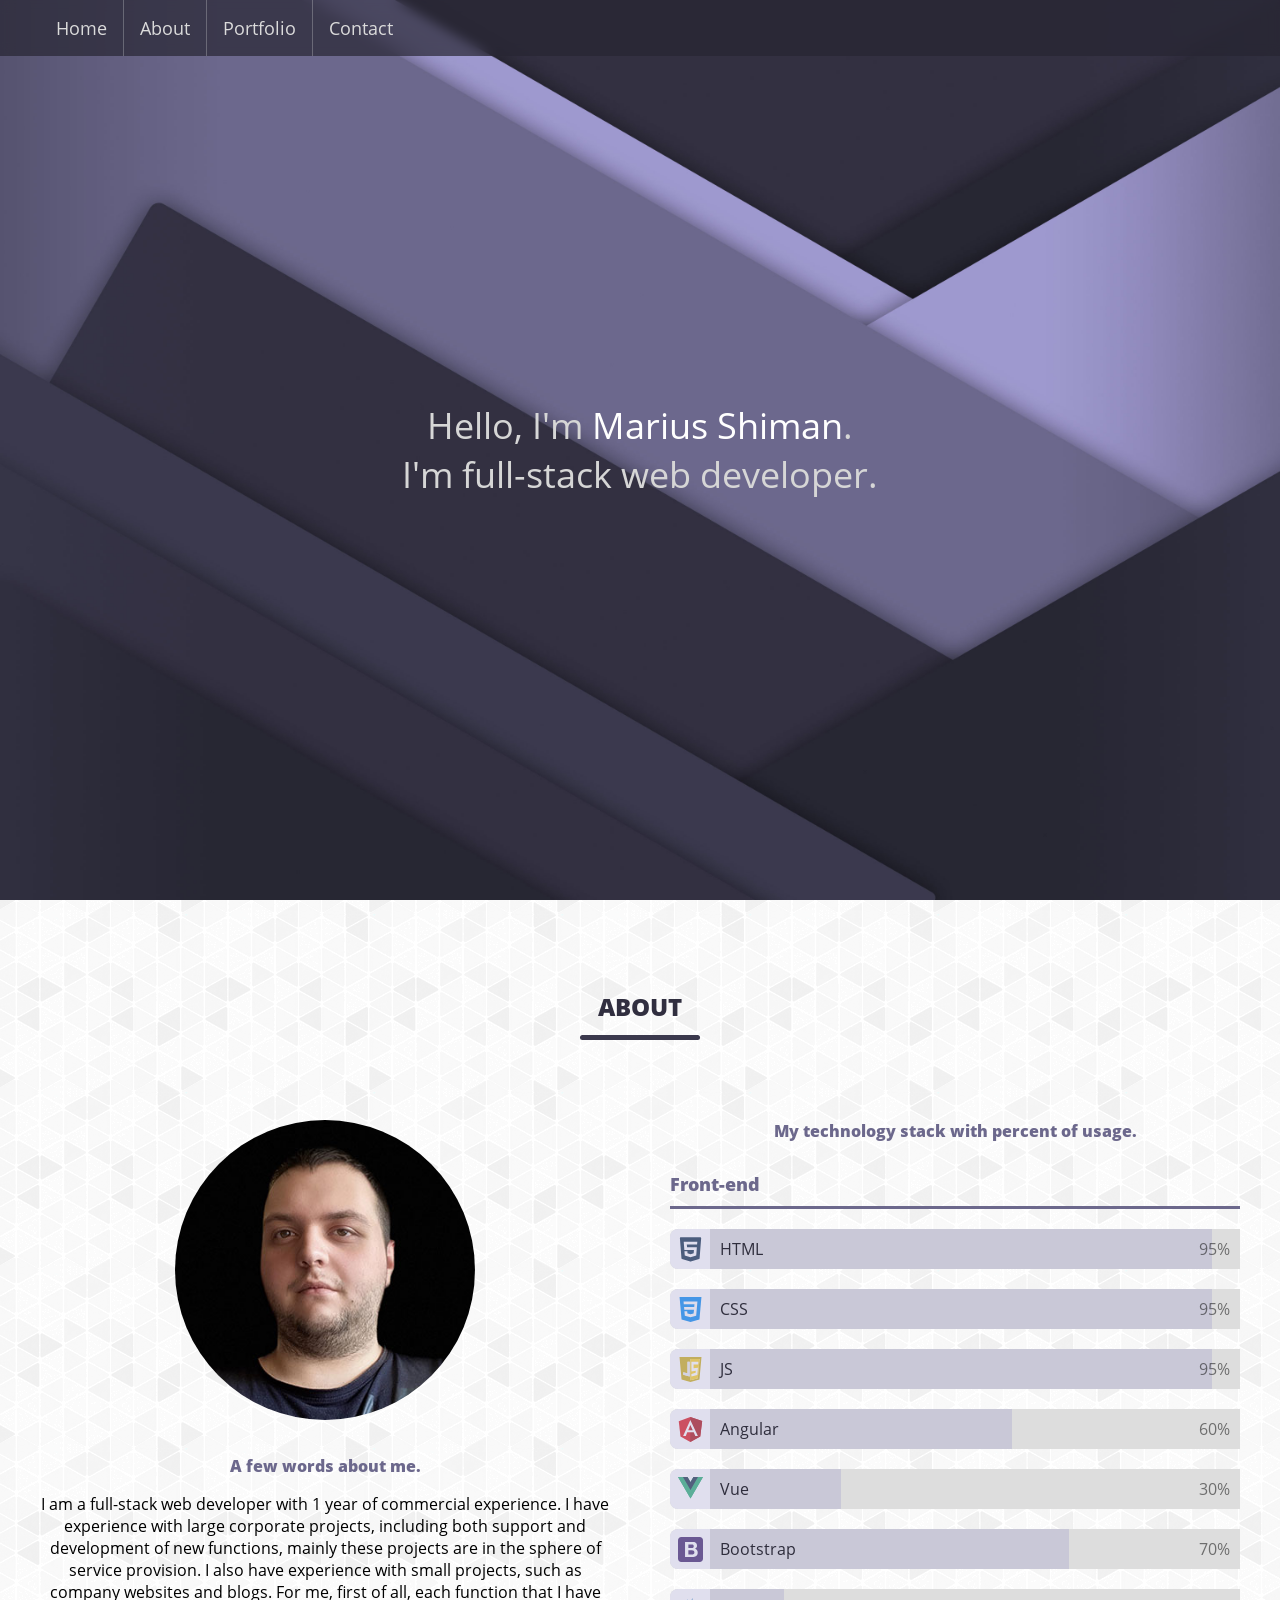
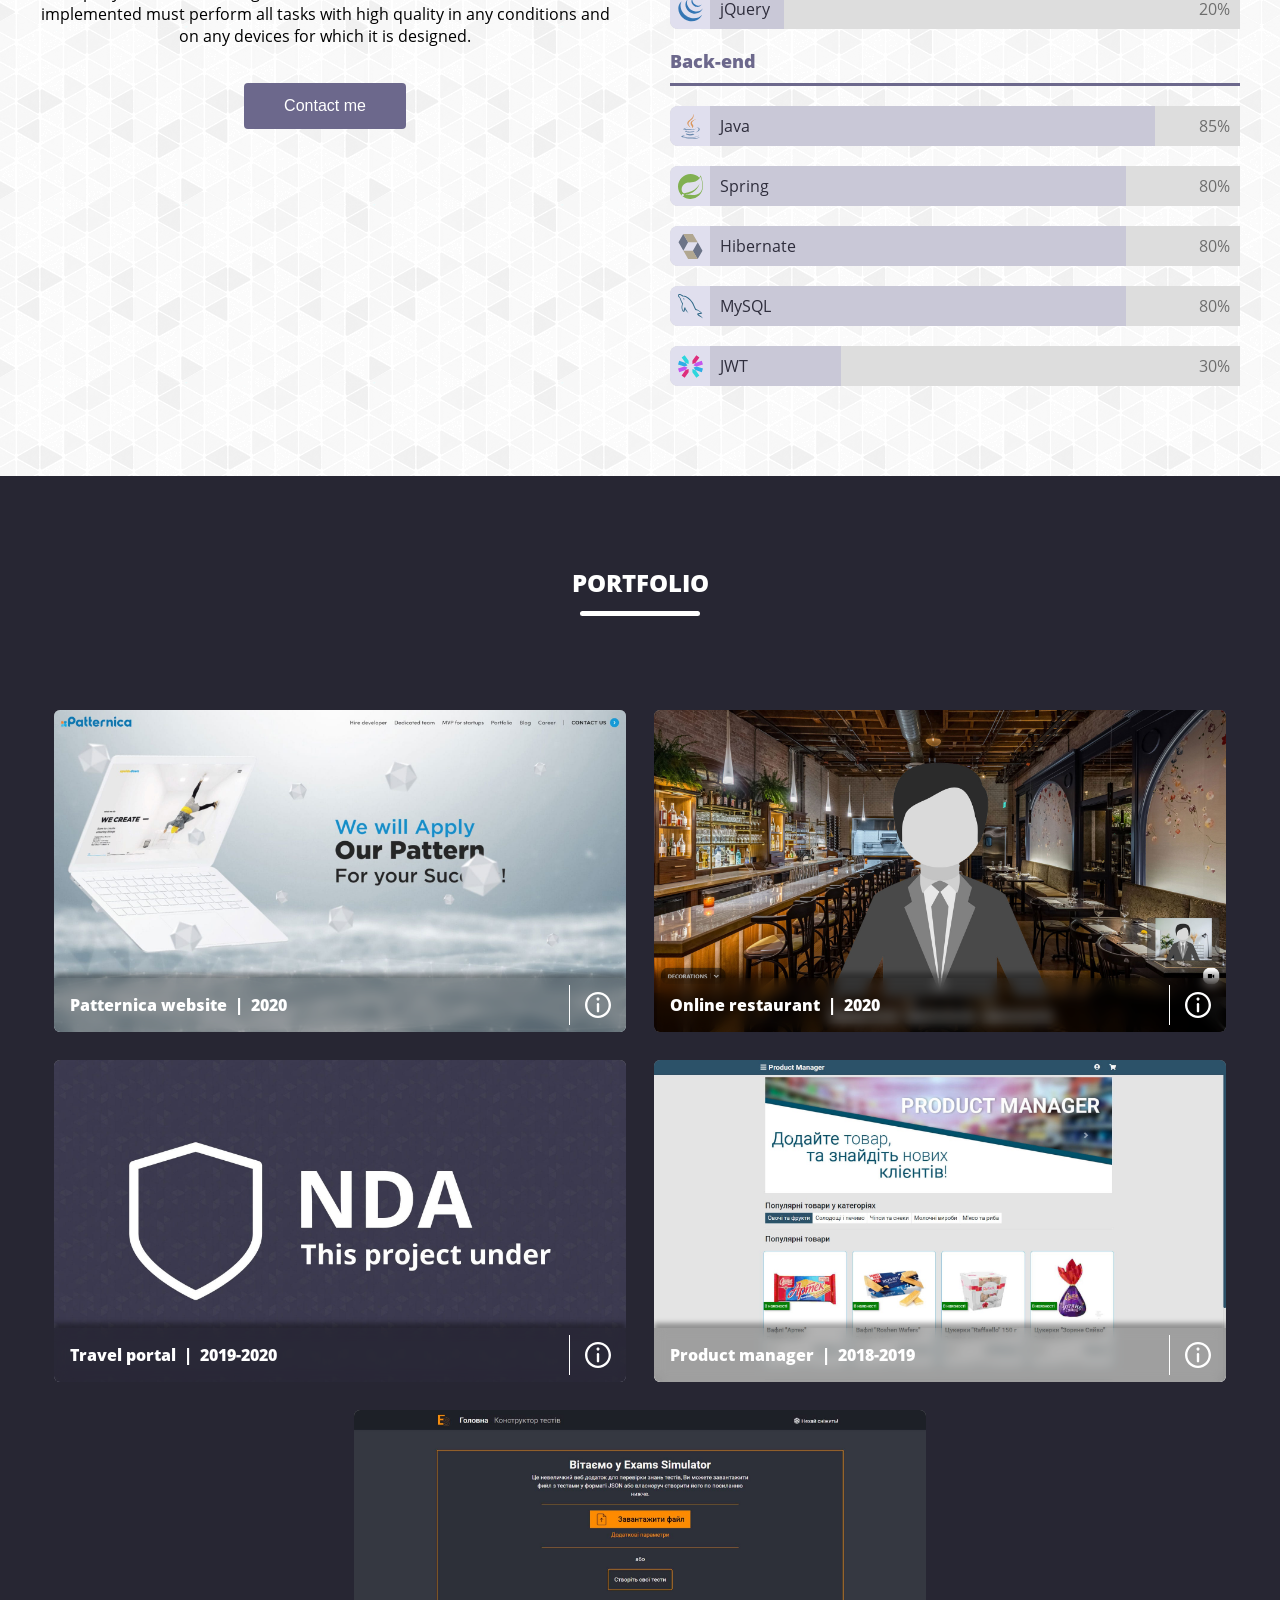
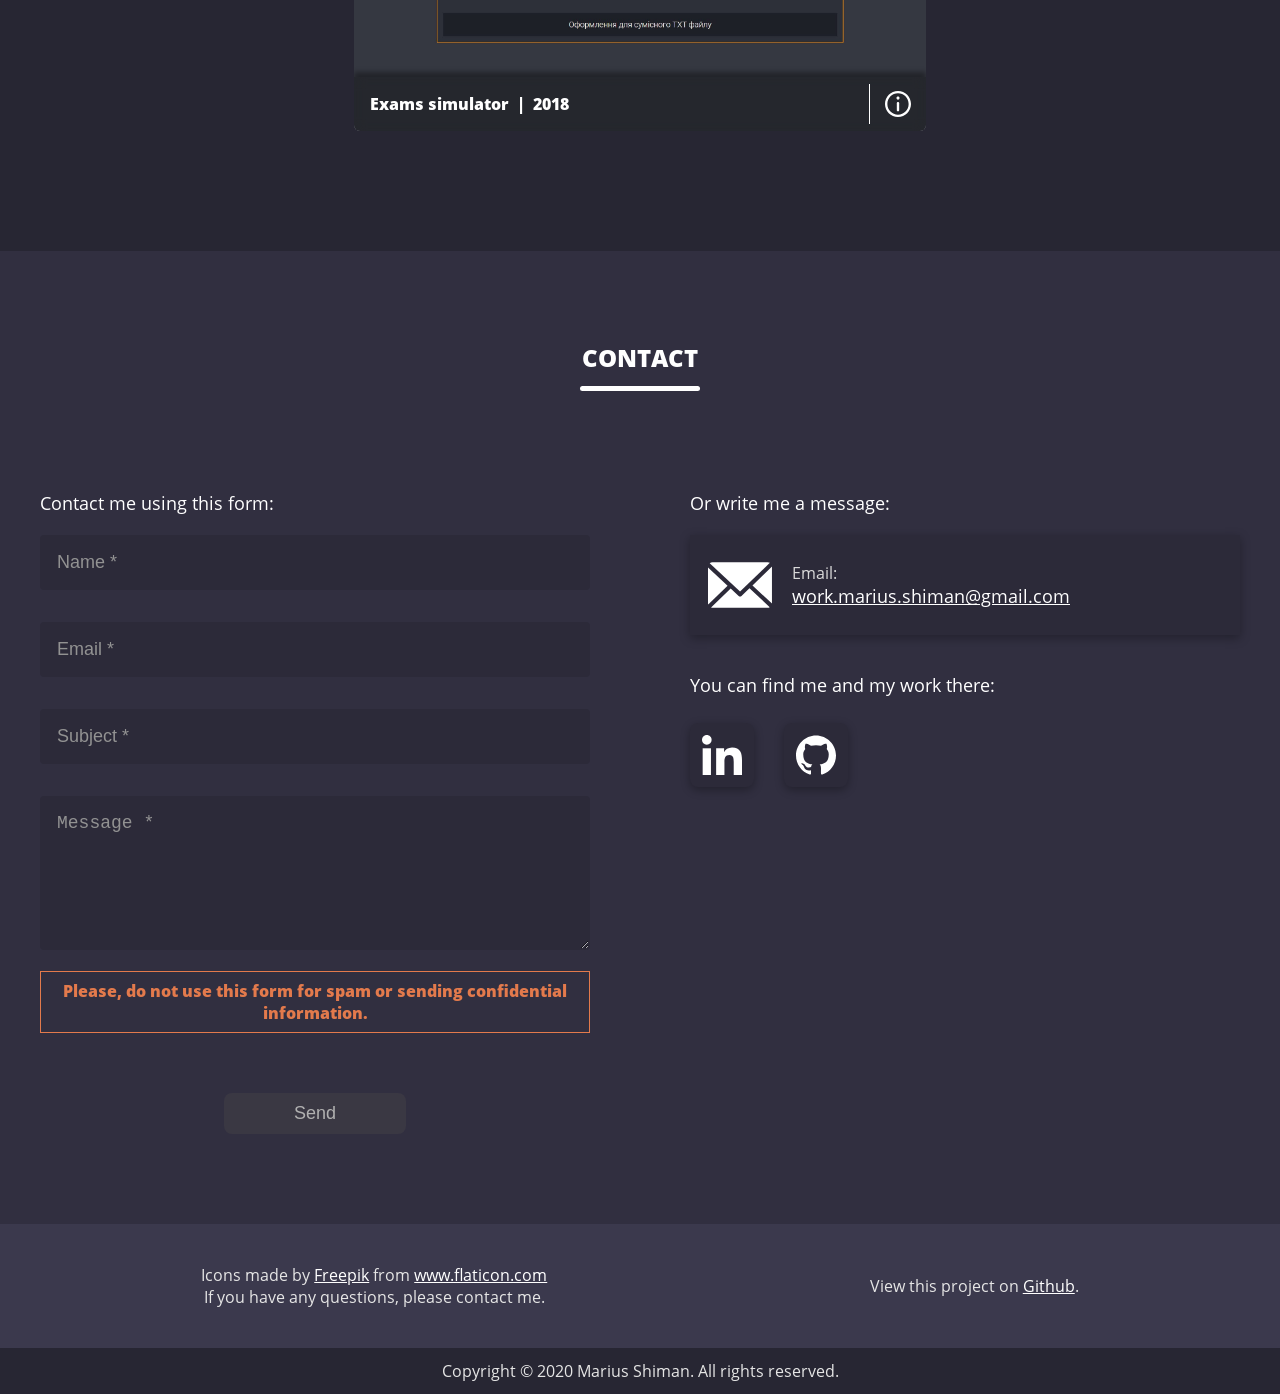
<file: index.html>
<!doctype html>
<html lang="en">
<head>
  <base href="/">
  <meta charset="utf-8">
  <meta name="viewport" content="width=device-width, initial-scale=1">

  <title>Marius Shiman</title>
  <meta name="title" content="Marius Shiman">
  <meta name="description" content="Web developer portfolio.">

  <meta property="og:title" content="Home">
  <meta property="og:site_name" content="Marius Shiman">
  <meta property="og:type" content="website">
  <meta property="og:url" content="https://marius961.github.io/">

  <link rel="icon" sizes="16x16" type="image/png" href="/assets/img/favicons/favicon-16x16.png">
  <link rel="icon" sizes="32x32" type="image/png" href="/assets/img/favicons/favicon-32x32.png">
  <link rel="icon" sizes="96x96" type="image/png" href="/assets/img/favicons/favicon-96x96.png">

  <link rel="apple-touch-icon" sizes="57x57" href="/assets/img/favicons/apple-touch-icon-57x57.png">
  <link rel="apple-touch-icon" sizes="60x60" href="/assets/img/favicons/apple-touch-icon-60x60.png">
  <link rel="apple-touch-icon" sizes="72x72" href="/assets/img/favicons/apple-touch-icon-72x72.png">
  <link rel="apple-touch-icon" sizes="76x76" href="/assets/img/favicons/apple-touch-icon-76x76.png">
  <link rel="apple-touch-icon" sizes="114x114" href="/assets/img/favicons/apple-touch-icon-114x114.png">
  <link rel="apple-touch-icon" sizes="120x120" href="/assets/img/favicons/apple-touch-icon-120x120.png">
  <link rel="apple-touch-icon" sizes="144x144" href="/assets/img/favicons/apple-touch-icon-144x144.png">
  <link rel="apple-touch-icon" sizes="152x152" href="/assets/img/favicons/apple-touch-icon-152x152.png">
  <link rel="apple-touch-icon" sizes="180x180" href="/assets/img/favicons/apple-touch-icon-180x180.png">

  <link rel="preload" href="assets/img/bg_main.jpg" as="image" />
<link rel="stylesheet" href="styles.92b0520910d05b690409.css"></head>
<body>
  <pw-root>
    <style>
      body {
        background: #1F1F29;
      }
      svg {
        position: fixed;
        top: 50%;
        left: 50%;
        -webkit-transform: translate(-50%, -50%) rotate(45deg) scale(1);
        transform: translate(-50%, -50%) rotate(45deg) scale(1);
        box-shadow: 0 0 33px -11px rgba(0,0,0,0.75);
      }

      .stroke-still {
        stroke: #272633;
      }

      .stroke-animation {
        -webkit-animation: stroke-spacing 1.2s ease-in, stroke-color 4.8s linear;
        animation: stroke-spacing 1.2s ease-in, stroke-color 4.8s linear;
        -webkit-animation-iteration-count: infinite;
        animation-iteration-count: infinite;
        -webkit-animation-delay: 0ms;
        animation-delay: 0ms;
        -webkit-animation-direction: normal;
        animation-direction: normal;
        -webkit-animation-fill-mode: forwards;
        animation-fill-mode: forwards;
        -webkit-animation-play-state: running;
        animation-play-state: running;
        -webkit-transform-origin: center center;
        transform-origin: center center;
      }

      @-webkit-keyframes stroke-spacing {
        0% {
          stroke-dasharray: 0 200;
        }
        45% {
          stroke-dashoffset: 0;
          stroke-dasharray: 200 200;
        }
        90% {
          stroke-dashoffset: -200;
          stroke-dasharray: 200 200;
        }
        100% {
          stroke-dashoffset: -200;
          stroke-dasharray: 200 200;
        }
      }

      @keyframes stroke-spacing {
        0% {
          stroke-dasharray: 0 200;
        }
        45% {
          stroke-dashoffset: 0;
          stroke-dasharray: 200 200;
        }
        90% {
          stroke-dashoffset: -200;
          stroke-dasharray: 200 200;
        }
        100% {
          stroke-dashoffset: -200;
          stroke-dasharray: 200 200;
        }
      }

      @-webkit-keyframes stroke-color {
        0%  { stroke: #6C688C; }
        24% { stroke: #716e94; }
        25% { stroke: #3B394D; }
        49% { stroke: #9a96c8; }
        50% { stroke: #4c3fb8; }
        74% { stroke: #5f5f5f; }
        75% { stroke: #3a3269; }
        99% { stroke: #716e94; }
      }

      @keyframes stroke-color {
        0%  { stroke: #6C688C; }
        24% { stroke: #716e94; }
        25% { stroke: #3B394D; }
        49% { stroke: #9a96c8; }
        50% { stroke: #4c3fb8; }
        74% { stroke: #5f5f5f; }
        75% { stroke: #3a3269; }
        99% { stroke: #716e94; }
      }

    </style>

    <svg width="200" height="200" viewBox="0 0 100 100">
      <polyline class="line-cornered stroke-still" points="0,0 100,0 100,100" stroke-width="10" fill="none"></polyline>
      <polyline class="line-cornered stroke-still" points="0,0 0,100 100,100" stroke-width="10" fill="none"></polyline>
      <polyline class="line-cornered stroke-animation" points="0,0 100,0 100,100" stroke-width="10" fill="none"></polyline>
      <polyline class="line-cornered stroke-animation" points="0,0 0,100 100,100" stroke-width="10" fill="none"></polyline>
    </svg>
  </pw-root>
<script src="runtime.acf0dec4155e77772545.js" defer></script><script src="polyfills.35a5ca1855eb057f016a.js" defer></script><script src="main.7464ed6fd1d81a8ecb18.js" defer></script></body>
</html>
</file>
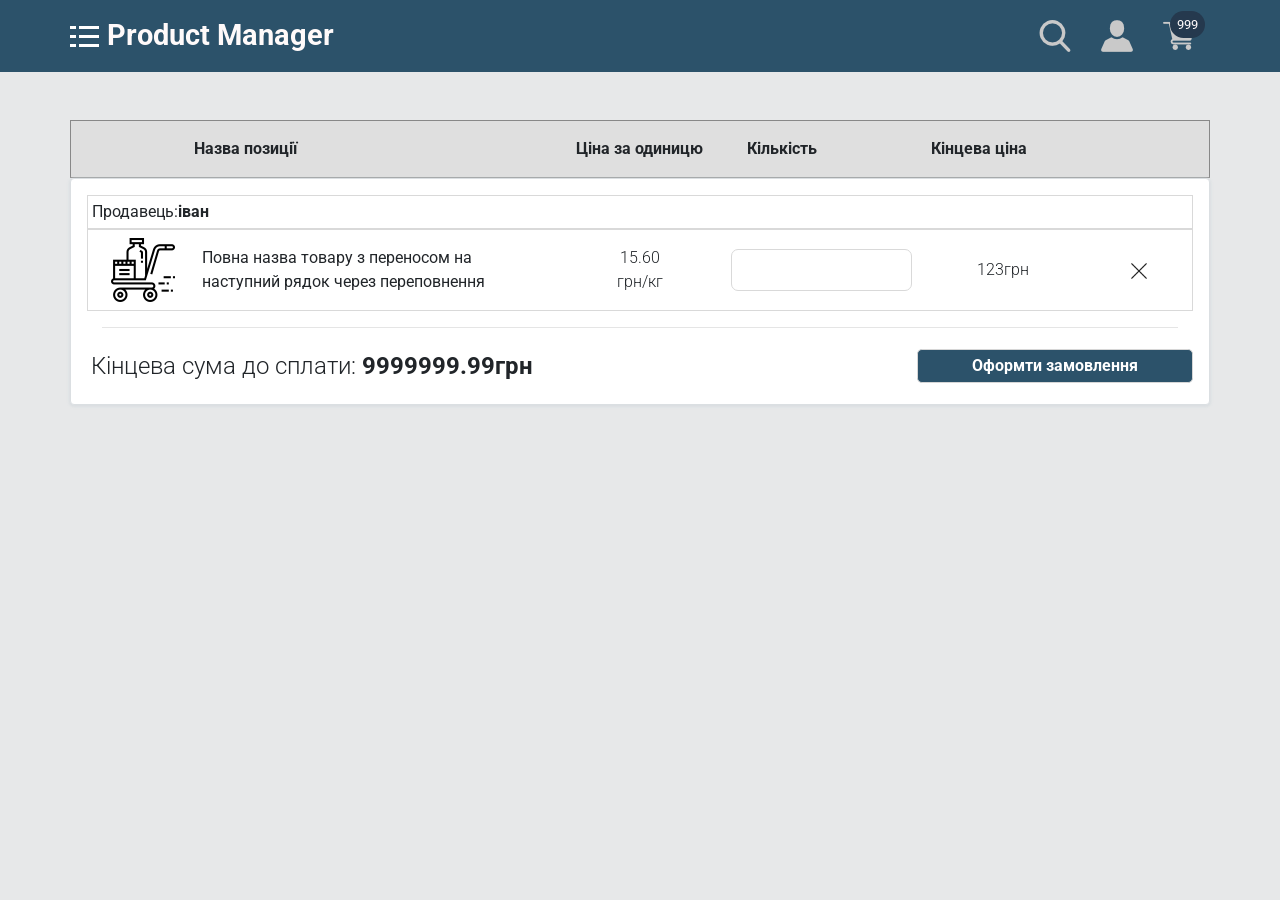
<file: cart.html>
<!DOCTYPE html>
<html lang="en">
<head>
    <meta charset="UTF-8">
    <title>Кошик</title>
    <meta name="theme-color" content="#2c526a">
    <meta name="viewport" content="width=device-width, initial-scale=1, shrink-to-fit=no">
    <link rel="stylesheet" href="css/main.css">
    <link rel="stylesheet" href="https://stackpath.bootstrapcdn.com/bootstrap/4.2.1/css/bootstrap.min.css" integrity="sha384-GJzZqFGwb1QTTN6wy59ffF1BuGJpLSa9DkKMp0DgiMDm4iYMj70gZWKYbI706tWS" crossorigin="anonymous">
    <script src="https://cdnjs.cloudflare.com/ajax/libs/jquery/3.3.1/jquery.js"></script>
    <link href="https://fonts.googleapis.com/css?family=Roboto:300,400,500,700,900&amp;subset=cyrillic,cyrillic-ext,latin-ext" rel="stylesheet">
</head>
<body>
<header >
    <div class="container-fluid nav-container-bg">
        <nav class="container p-0" id="navPanel">
            <div class="row align-items-center ">
                <div class="col-auto">
                    <div class="row">
                        <div class="col-auto nav-menu-btn pt-1 pb-1" id="menuBtn">
                            <div class="row align-items-center no-gutters">
                                <div class="col-auto">
                                    <div class="menu-dot"></div>
                                    <div class="menu-dot"></div>
                                    <div class="menu-dot"></div>
                                </div>
                                <div class="col-auto mr-2">
                                    <div class="menu-line"></div>
                                    <div class="menu-line"></div>
                                    <div class="menu-line"></div>
                                </div>
                                <div class="col brand-name d-none d-sm-block">Product Manager</div>
                                <div class="col brand-name d-sm-none">PM</div>
                            </div>
                        </div>
                    </div>
                </div>
                <div class="col">
                    <div class="row justify-content-end m-0"  style="flex-wrap: nowrap">
                        <div class="col-auto nav-dropdown">
                            <div class="row nav-dropdown-btn align-items-center">
                                <div class="col-auto">
                                    <img src="img/search.png" alt="">
                                </div>
                            </div>
                        </div>
                        <div class="col-auto nav-dropdown">
                            <div class="row nav-dropdown-btn align-items-center">
                                <div class="col-2">
                                    <img src="img/user_icon_grey.png" alt="">
                                </div>
                            </div>
                            <div class="nav-dropdown-menu user-actions-dropdown mt-2">
                                <div class="row no-gutters">
                                    <a class="col-12 p-2 pl-2" href="menu.html">Моє меню</a>
                                    <hr class="w-100 m-1">
                                    <a class="col-12 p-2 pl-2" href="#">Вийти</a>
                                </div>
                            </div>
                        </div>
                        <div class="col-auto nav-dropdown">
                            <div class="row nav-dropdown-btn align-items-center">
                                <div class="col-2" style="position: absolute; z-index: 1; top: 11px; right: 25px">
                                    <div class="row align-items-center">
                                        <div class="col">
                                            <div class="nav-notifications-count-icon p-1">999</div>
                                        </div>
                                    </div>
                                </div>
                                <div class="col-2">
                                    <img src="img/cart_grey.png" alt="">
                                </div>
                            </div>
                            <div class="nav-dropdown-menu cart-dropdown-menu mt-2">
                                <div class="row m-0">
                                    <div class="col-12">
                                        <div class="row nav-cart-box p-1">
                                            <div class="col">
                                                <div class="row nav-cart-item align-items-center p-3 mt-1 mb-1">
                                                    <div class="col-4 col-sm-2 text-center">
                                                        <img src="img/product-photo.png" alt="">
                                                    </div>
                                                    <div class="col-8 col-sm-10 align-self-center text-center nav-cart-item-text">Апельсин</div>
                                                    <hr class="w-100">
                                                    <div class="col">
                                                        <div class="row cart-item-info">
                                                            <div class="col-6 text-center">32кг</div>
                                                            <div class="col-6 text-center">19548 грн</div>
                                                        </div>
                                                    </div>
                                                </div>
                                            </div>
                                        </div>
                                    </div>
                                    <hr>
                                    <div class="col-12 nav-cart-total-price p-2 mt-2 text-center">Сума: 99999грн</div>
                                    <button class="col-12 nav-go-to-cart-btn p-2 mt-2 text-center" href="cart.html">Перейти у кошик</button>
                                </div>
                            </div>
                        </div>
                    </div>
                </div>
            </div>
        </nav>
    </div>
    <div class="row w-100 position-absolute m-0" id="menu" style="display: none; z-index: 3">
        <div class="container">
            <div class="row">
                <div class="col col-sm-6 col-md-5 col-lg-4 nav-menu col-xl-3">
                    <a href="home.html" class="row p-2">
                        <div class="col-3 text-center">
                            <img src="img/home.png" width="24" height="24">
                        </div>
                        <div class="col pt-1">На головну</div>
                    </a>
                    <div class="row">
                        <div class="col">
                            <div class="row p-2 nav-menu-item">
                                <div class="col-3 text-center">
                                    <img src="img/categories.png" width="24" height="24">
                                </div>
                                <div class="col">Категорії</div>
                            </div>
                            <div class="row">
                                <div class="col menu-item-content-wrapper">
                                    <div class="row" id="categories">
                                        <div class="col-12 category-item">
                                            <div class="row p-2">
                                                <div class="col-3 text-center">
                                                    <img src="img/categories/bakery_icon_grey.png" width="32" height="32">
                                                </div>
                                                <div class="col">Пекарня</div>
                                            </div>
                                            <div class="row">
                                                <div class="col category-item-content-wrapper">
                                                    <div class="row p-2">
                                                        <a class="col-6 subcategory p-1" href="products.html">Хліб</a>
                                                        <a class="col-6 subcategory p-1" href="products.html">Хлібці</a>
                                                        <a class="col-6 subcategory p-1" href="products.html">Булочки</a>
                                                        <a class="col-6 subcategory p-1" href="products.html">Лаваші та коржі</a>
                                                    </div>
                                                </div>
                                            </div>
                                        </div>
                                        <div class="col-12 category-item">
                                            <div class="row p-2">
                                                <div class="col-3 text-center">
                                                    <img src="img/categories/fruits_and_vegetables_grey_icon.png" width="32" height="32">
                                                </div>
                                                <div class="col">Фрукти і овочі</div>
                                            </div>
                                            <div class="row">
                                                <div class="col category-item-content-wrapper">
                                                    <div class="row p-2">
                                                        <a class="col-6 subcategory p-1" href="products.html">Фрукти</a>
                                                        <a class="col-6 subcategory p-1" href="products.html">Овочі</a>
                                                        <a class="col-6 subcategory p-1" href="products.html">Гриби</a>
                                                        <a class="col-6 subcategory p-1" href="products.html">Зелень</a>
                                                        <a class="col-6 subcategory p-1" href="products.html">Сухофрукти</a>
                                                    </div>
                                                </div>
                                            </div>
                                        </div>
                                        <div class="col-12 category-item">
                                            <div class="row p-2">
                                                <div class="col-3 text-center">
                                                    <img src="img/categories/milk_and_eggs_icon_grey.png" width="32" height="32">
                                                </div>
                                                <div class="col">Молоко і яйця</div>
                                            </div>
                                            <div class="row">
                                                <div class="col category-item-content-wrapper">
                                                    <div class="row p-2">
                                                        <a class="col-6 subcategory p-1" href="products.html">Молоко</a>
                                                        <a class="col-6 subcategory p-1" href="products.html">Сир</a>
                                                        <a class="col-6 subcategory p-1" href="products.html">Творог</a>
                                                        <a class="col-6 subcategory p-1" href="products.html">Сметана</a>
                                                        <a class="col-6 subcategory p-1" href="products.html">Йогурт</a>
                                                        <a class="col-6 subcategory p-1" href="products.html">Кисломолочні напої</a>
                                                        <a class="col-6 subcategory p-1" href="products.html">Масло і маргарин</a>
                                                        <a class="col-6 subcategory p-1" href="products.html">Десерти</a>
                                                        <a class="col-6 subcategory p-1" href="products.html">Згущене молоко</a>
                                                        <a class="col-6 subcategory p-1" href="products.html">Яйця</a>
                                                        <a class="col-6 subcategory p-1" href="products.html">Пресовані дріжжі</a>
                                                        <a class="col-6 subcategory p-1" href="products.html">Безлактозна їжа та напої</a>
                                                        <a class="col-6 subcategory p-1" href="products.html">Вершки</a>
                                                    </div>
                                                </div>
                                            </div>
                                        </div>
                                        <div class="col-12 category-item">
                                            <div class="row p-2">
                                                <div class="col-3 text-center">
                                                    <img src="img/categories/meat_icon_greyy.png" width="32" height="32">
                                                </div>
                                                <div class="col">М'ясо, риба, птиця</div>
                                            </div>
                                            <div class="row">
                                                <div class="col category-item-content-wrapper">
                                                    <div class="row p-2">
                                                        <a class="col-6 subcategory p-1" href="products.html">Свіже м'ясо</a>
                                                        <a class="col-6 subcategory p-1" href="products.html">Свіжа риба</a>
                                                        <a class="col-6 subcategory p-1" href="products.html">Ковбаса і сосиски</a>
                                                        <a class="col-6 subcategory p-1" href="products.html">М'ясні делікатеси</a>
                                                        <a class="col-6 subcategory p-1" href="products.html">Приготована риба</a>
                                                        <a class="col-6 subcategory p-1" href="products.html">Морепродукти</a>
                                                        <a class="col-6 subcategory p-1" href="products.html">Суші</a>
                                                    </div>
                                                </div>
                                            </div>
                                        </div>
                                        <div class="col-12 category-item">
                                            <div class="row p-2">
                                                <div class="col-3 text-center">
                                                    <img src="img/categories/sauces_icon_grey.png" width="32" height="32">
                                                </div>
                                                <div class="col">Соуси і спеції</div>
                                            </div>
                                            <div class="row">
                                                <div class="col category-item-content-wrapper">
                                                    <div class="row p-2">
                                                        <a class="col-6 subcategory p-1" href="products.html">Майонез</a>
                                                        <a class="col-6 subcategory p-1" href="products.html">Соус</a>
                                                        <a class="col-6 subcategory p-1" href="products.html">Кетчуп</a>
                                                        <a class="col-6 subcategory p-1" href="products.html">Приправи і спеції</a>
                                                        <a class="col-6 subcategory p-1" href="products.html">Сіль</a>
                                                    </div>
                                                </div>
                                            </div>
                                        </div>
                                        <div class="col-12 category-item">
                                            <div class="row p-2">
                                                <div class="col-3 text-center">
                                                    <img src="img/categories/wheat_icon_grey.png" width="32" height="32">
                                                </div>
                                                <div class="col">Бакалія</div>
                                            </div>
                                            <div class="row">
                                                <div class="col category-item-content-wrapper">
                                                    <div class="row p-2">
                                                        <a class="col-6 subcategory p-1" href="products.html">Макарони</a>
                                                        <a class="col-6 subcategory p-1" href="products.html">Крупа</a>
                                                        <a class="col-6 subcategory p-1" href="products.html">Мука</a>
                                                        <a class="col-6 subcategory p-1" href="products.html">Сухі сніданки</a>
                                                        <a class="col-6 subcategory p-1" href="products.html">Каші і мюслі</a>
                                                        <a class="col-6 subcategory p-1" href="products.html">Їжа швидкого приготування</a>
                                                        <a class="col-6 subcategory p-1" href="products.html">Для випічки і десертів</a>
                                                        <a class="col-6 subcategory p-1" href="products.html">Цукор і цукрозамінники</a>
                                                        <a class="col-6 subcategory p-1" href="products.html">Соєві продукти</a>
                                                        <a class="col-6 subcategory p-1" href="products.html">Все для суші</a>
                                                        <a class="col-6 subcategory p-1" href="products.html">Біодобавки</a>
                                                    </div>
                                                </div>
                                            </div>
                                        </div>
                                    </div>
                                </div>
                            </div>
                        </div>
                    </div>
                </div>
            </div>
        </div>
    </div>
</header>
<main class="container">
    <div class="row th-box p-3 mt-5 font-weight-bold">
        <div class="col-12 d-md-none">Товари у кошику</div>
        <div class="col-1 d-none d-md-block col-md-2 col-lg-1"></div>
        <div class="col-5 d-none d-md-block col-md-3 col-lg-4">Назва позиції</div>
        <div class="col-2 d-none d-md-block col-md-2 col-lg-2 text-center">Ціна за одиницю</div>
        <div class="col-1 d-none d-md-block col-md-2 col-lg-2">Кількість</div>
        <div class="col-2 d-none d-md-block col-md-2 col-lg-2">Кінцева ціна</div>
        <div class="col-1 d-none d-md-block col-md-1 col-lg-1"></div>
    </div>
    <div class="row box p-sm-3 pt-3 pb-3">
        <div class="col-12">
            <div class="row border-box-1 p-1">Продавець: <span class="font-weight-bold">іван</span> </div>
            <div class="row">
                <div class="col-12">
                    <div class="row">
                        <div class="col-12">
                            <div class="row p-2 align-items-start align-items-md-center border-box-1">
                                <div class="col-3 col-sm-3 col-md-2 col-lg-1 text-center">
                                    <img src="img/test/product.png" width="64" height="64">
                                </div>
                                <div class="col-7 col-sm-7 col-md-3 col-lg-4 align-self-center" style="white-space: pre-wrap">Повна назва товару з переносом на наступний рядок через переповнення</div>
                                <div class="col-2 col-sm-2 col-md-1 text-center order-md-last">
                                    <img src="img/cross.png" height="16" width="16">
                                </div>
                                <hr class="w-100 d-md-none">
                                <div class="col-6 col-md-2 col-sm-4">
                                    <div class="row align-items-center text-center">
                                        <label class="col-12 d-md-none pt-2 font-weight-bold">Ціна за од.</label>
                                        <div class="col-12">
                                            <div class="row font-weight-light">
                                                <div class="col-12 col-md-12">15.60</div>
                                                <div class="col-12 col-md-12">грн/кг</div>
                                            </div>
                                        </div>
                                    </div>
                                </div>
                                <div class="col-6 col-md-2 col-sm-3 col-lg-2">
                                    <div class="row align-items-start text-center">
                                        <label class="col-12 d-md-none pt-2 font-weight-bold">Кількість</label>
                                        <input class="col-12 align-self-center input-1 p-2 text-center" type="number">
                                    </div>
                                </div>
                                <hr class="w-100 d-sm-none">
                                <div class="col-12 col-sm-5 col-md-2">
                                    <div class="row align-items-center text-center">
                                        <label class="col-12 col-sm-12 d-md-none pt-2 font-weight-bold">Кінцева ціна</label>
                                        <div class="col-12">
                                            <div class="row justify-content-center font-weight-light">
                                                <div class="col-auto col-sm-12">123<span>грн</span></div>
                                            </div>
                                        </div>
                                    </div>
                                </div>
                            </div>
                        </div>
                    </div>
                </div>
                <div class="col-12">
                    <div class="w-100"><hr></div>
                    <div class="row align-items-center">
                        <div class="col-12 col-sm-7 col-lg-9 fs-4 font-weight-light p-1 text-center text-sm-left">Кінцева сума до сплати:
                            <span class="font-weight-bold">9999999.99грн</span>
                        </div>
                        <button class="col-12 col-sm-5 col-lg-3 submit-btm p-3 p-sm-1 font-weight-bold" type="submit">Оформти замовлення</button>
                    </div>
                </div>
            </div>
        </div>
    </div>
</main>

<script src="js/main.js"></script>
<script src="https://cdnjs.cloudflare.com/ajax/libs/popper.js/1.14.6/umd/popper.min.js" integrity="sha384-wHAiFfRlMFy6i5SRaxvfOCifBUQy1xHdJ/yoi7FRNXMRBu5WHdZYu1hA6ZOblgut" crossorigin="anonymous"></script>
<script src="https://stackpath.bootstrapcdn.com/bootstrap/4.2.1/js/bootstrap.min.js" integrity="sha384-B0UglyR+jN6CkvvICOB2joaf5I4l3gm9GU6Hc1og6Ls7i6U/mkkaduKaBhlAXv9k" crossorigin="anonymous"></script>
</body>
</html>
</file>
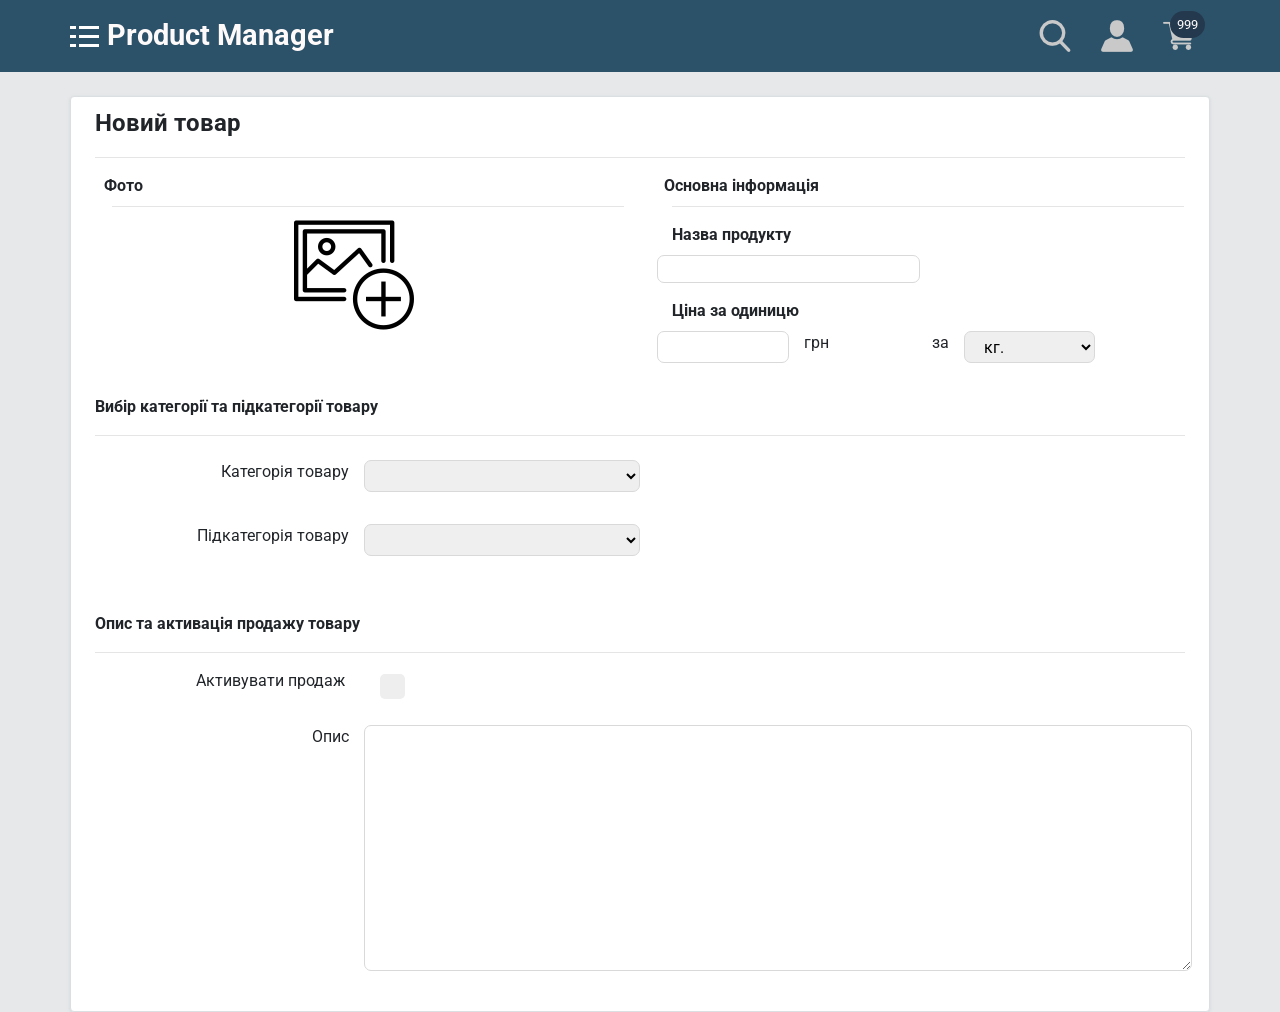
<file: new_product.html>
<!DOCTYPE html>
<html lang="en">
<head>
    <meta charset="UTF-8">
    <title>Додати товар</title>
    <meta name="theme-color" content="#2c526a">
    <meta name="viewport" content="width=device-width, initial-scale=1, shrink-to-fit=no">
    <link rel="stylesheet" href="css/main.css">
    <link rel="stylesheet" href="https://stackpath.bootstrapcdn.com/bootstrap/4.2.1/css/bootstrap.min.css" integrity="sha384-GJzZqFGwb1QTTN6wy59ffF1BuGJpLSa9DkKMp0DgiMDm4iYMj70gZWKYbI706tWS" crossorigin="anonymous">
    <script src="https://cdnjs.cloudflare.com/ajax/libs/jquery/3.3.1/jquery.js"></script>
    <link href="https://fonts.googleapis.com/css?family=Roboto:300,400,500,700,900&amp;subset=cyrillic,cyrillic-ext,latin-ext" rel="stylesheet">
</head>
<body>
<header >
    <div class="container-fluid nav-container-bg">
        <nav class="container p-0" id="navPanel">
            <div class="row align-items-center ">
                <div class="col-auto">
                    <div class="row">
                        <div class="col-auto nav-menu-btn pt-1 pb-1" id="menuBtn">
                            <div class="row align-items-center no-gutters">
                                <div class="col-auto">
                                    <div class="menu-dot"></div>
                                    <div class="menu-dot"></div>
                                    <div class="menu-dot"></div>
                                </div>
                                <div class="col-auto mr-2">
                                    <div class="menu-line"></div>
                                    <div class="menu-line"></div>
                                    <div class="menu-line"></div>
                                </div>
                                <div class="col brand-name d-none d-sm-block">Product Manager</div>
                                <div class="col brand-name d-sm-none">PM</div>
                            </div>
                        </div>
                    </div>
                </div>
                <div class="col">
                    <div class="row justify-content-end m-0"  style="flex-wrap: nowrap">
                        <div class="col-auto nav-dropdown">
                            <div class="row nav-dropdown-btn align-items-center">
                                <div class="col-auto">
                                    <img src="img/search.png" alt="">
                                </div>
                            </div>
                        </div>
                        <div class="col-auto nav-dropdown">
                            <div class="row nav-dropdown-btn align-items-center">
                                <div class="col-2">
                                    <img src="img/user_icon_grey.png" alt="">
                                </div>
                            </div>
                            <div class="nav-dropdown-menu user-actions-dropdown mt-2">
                                <div class="row no-gutters">
                                    <a class="col-12 p-2 pl-2" href="menu.html">Моє меню</a>
                                    <hr class="w-100 m-1">
                                    <a class="col-12 p-2 pl-2" href="#">Вийти</a>
                                </div>
                            </div>
                        </div>
                        <div class="col-auto nav-dropdown">
                            <div class="row nav-dropdown-btn align-items-center">
                                <div class="col-2" style="position: absolute; z-index: 1; top: 11px; right: 25px">
                                    <div class="row align-items-center">
                                        <div class="col">
                                            <div class="nav-notifications-count-icon p-1">999</div>
                                        </div>
                                    </div>
                                </div>
                                <div class="col-2">
                                    <img src="img/cart_grey.png" alt="">
                                </div>
                            </div>
                            <div class="nav-dropdown-menu cart-dropdown-menu mt-2">
                                <div class="row m-0">
                                    <div class="col-12">
                                        <div class="row nav-cart-box p-1">
                                            <div class="col">
                                                <div class="row nav-cart-item align-items-center p-3 mt-1 mb-1">
                                                    <div class="col-4 col-sm-2 text-center">
                                                        <img src="img/product-photo.png" alt="">
                                                    </div>
                                                    <div class="col-8 col-sm-10 align-self-center text-center nav-cart-item-text">Апельсин</div>
                                                    <hr class="w-100">
                                                    <div class="col">
                                                        <div class="row cart-item-info">
                                                            <div class="col-6 text-center">32кг</div>
                                                            <div class="col-6 text-center">19548 грн</div>
                                                        </div>
                                                    </div>
                                                </div>
                                            </div>
                                        </div>
                                    </div>
                                    <hr>
                                    <div class="col-12 nav-cart-total-price p-2 mt-2 text-center">Сума: 99999грн</div>
                                    <button class="col-12 nav-go-to-cart-btn p-2 mt-2 text-center" href="cart.html">Перейти у кошик</button>
                                </div>
                            </div>
                        </div>
                    </div>
                </div>
            </div>
        </nav>
    </div>
    <div class="row w-100 position-absolute m-0" id="menu" style="display: none; z-index: 3">
        <div class="container">
            <div class="row">
                <div class="col col-sm-6 col-md-5 col-lg-4 nav-menu col-xl-3">
                    <a href="home.html" class="row p-2">
                        <div class="col-3 text-center">
                            <img src="img/home.png" width="24" height="24">
                        </div>
                        <div class="col pt-1">На головну</div>
                    </a>
                    <div class="row">
                        <div class="col">
                            <div class="row p-2 nav-menu-item">
                                <div class="col-3 text-center">
                                    <img src="img/categories.png" width="24" height="24">
                                </div>
                                <div class="col">Категорії</div>
                            </div>
                            <div class="row">
                                <div class="col menu-item-content-wrapper">
                                    <div class="row" id="categories">
                                        <div class="col-12 category-item">
                                            <div class="row p-2">
                                                <div class="col-3 text-center">
                                                    <img src="img/categories/bakery_icon_grey.png" width="32" height="32">
                                                </div>
                                                <div class="col">Пекарня</div>
                                            </div>
                                            <div class="row">
                                                <div class="col category-item-content-wrapper">
                                                    <div class="row p-2">
                                                        <a class="col-6 subcategory p-1" href="products.html">Хліб</a>
                                                        <a class="col-6 subcategory p-1" href="products.html">Хлібці</a>
                                                        <a class="col-6 subcategory p-1" href="products.html">Булочки</a>
                                                        <a class="col-6 subcategory p-1" href="products.html">Лаваші та коржі</a>
                                                    </div>
                                                </div>
                                            </div>
                                        </div>
                                        <div class="col-12 category-item">
                                            <div class="row p-2">
                                                <div class="col-3 text-center">
                                                    <img src="img/categories/fruits_and_vegetables_grey_icon.png" width="32" height="32">
                                                </div>
                                                <div class="col">Фрукти і овочі</div>
                                            </div>
                                            <div class="row">
                                                <div class="col category-item-content-wrapper">
                                                    <div class="row p-2">
                                                        <a class="col-6 subcategory p-1" href="products.html">Фрукти</a>
                                                        <a class="col-6 subcategory p-1" href="products.html">Овочі</a>
                                                        <a class="col-6 subcategory p-1" href="products.html">Гриби</a>
                                                        <a class="col-6 subcategory p-1" href="products.html">Зелень</a>
                                                        <a class="col-6 subcategory p-1" href="products.html">Сухофрукти</a>
                                                    </div>
                                                </div>
                                            </div>
                                        </div>
                                        <div class="col-12 category-item">
                                            <div class="row p-2">
                                                <div class="col-3 text-center">
                                                    <img src="img/categories/milk_and_eggs_icon_grey.png" width="32" height="32">
                                                </div>
                                                <div class="col">Молоко і яйця</div>
                                            </div>
                                            <div class="row">
                                                <div class="col category-item-content-wrapper">
                                                    <div class="row p-2">
                                                        <a class="col-6 subcategory p-1" href="products.html">Молоко</a>
                                                        <a class="col-6 subcategory p-1" href="products.html">Сир</a>
                                                        <a class="col-6 subcategory p-1" href="products.html">Творог</a>
                                                        <a class="col-6 subcategory p-1" href="products.html">Сметана</a>
                                                        <a class="col-6 subcategory p-1" href="products.html">Йогурт</a>
                                                        <a class="col-6 subcategory p-1" href="products.html">Кисломолочні напої</a>
                                                        <a class="col-6 subcategory p-1" href="products.html">Масло і маргарин</a>
                                                        <a class="col-6 subcategory p-1" href="products.html">Десерти</a>
                                                        <a class="col-6 subcategory p-1" href="products.html">Згущене молоко</a>
                                                        <a class="col-6 subcategory p-1" href="products.html">Яйця</a>
                                                        <a class="col-6 subcategory p-1" href="products.html">Пресовані дріжжі</a>
                                                        <a class="col-6 subcategory p-1" href="products.html">Безлактозна їжа та напої</a>
                                                        <a class="col-6 subcategory p-1" href="products.html">Вершки</a>
                                                    </div>
                                                </div>
                                            </div>
                                        </div>
                                        <div class="col-12 category-item">
                                            <div class="row p-2">
                                                <div class="col-3 text-center">
                                                    <img src="img/categories/meat_icon_greyy.png" width="32" height="32">
                                                </div>
                                                <div class="col">М'ясо, риба, птиця</div>
                                            </div>
                                            <div class="row">
                                                <div class="col category-item-content-wrapper">
                                                    <div class="row p-2">
                                                        <a class="col-6 subcategory p-1" href="products.html">Свіже м'ясо</a>
                                                        <a class="col-6 subcategory p-1" href="products.html">Свіжа риба</a>
                                                        <a class="col-6 subcategory p-1" href="products.html">Ковбаса і сосиски</a>
                                                        <a class="col-6 subcategory p-1" href="products.html">М'ясні делікатеси</a>
                                                        <a class="col-6 subcategory p-1" href="products.html">Приготована риба</a>
                                                        <a class="col-6 subcategory p-1" href="products.html">Морепродукти</a>
                                                        <a class="col-6 subcategory p-1" href="products.html">Суші</a>
                                                    </div>
                                                </div>
                                            </div>
                                        </div>
                                        <div class="col-12 category-item">
                                            <div class="row p-2">
                                                <div class="col-3 text-center">
                                                    <img src="img/categories/sauces_icon_grey.png" width="32" height="32">
                                                </div>
                                                <div class="col">Соуси і спеції</div>
                                            </div>
                                            <div class="row">
                                                <div class="col category-item-content-wrapper">
                                                    <div class="row p-2">
                                                        <a class="col-6 subcategory p-1" href="products.html">Майонез</a>
                                                        <a class="col-6 subcategory p-1" href="products.html">Соус</a>
                                                        <a class="col-6 subcategory p-1" href="products.html">Кетчуп</a>
                                                        <a class="col-6 subcategory p-1" href="products.html">Приправи і спеції</a>
                                                        <a class="col-6 subcategory p-1" href="products.html">Сіль</a>
                                                    </div>
                                                </div>
                                            </div>
                                        </div>
                                        <div class="col-12 category-item">
                                            <div class="row p-2">
                                                <div class="col-3 text-center">
                                                    <img src="img/categories/wheat_icon_grey.png" width="32" height="32">
                                                </div>
                                                <div class="col">Бакалія</div>
                                            </div>
                                            <div class="row">
                                                <div class="col category-item-content-wrapper">
                                                    <div class="row p-2">
                                                        <a class="col-6 subcategory p-1" href="products.html">Макарони</a>
                                                        <a class="col-6 subcategory p-1" href="products.html">Крупа</a>
                                                        <a class="col-6 subcategory p-1" href="products.html">Мука</a>
                                                        <a class="col-6 subcategory p-1" href="products.html">Сухі сніданки</a>
                                                        <a class="col-6 subcategory p-1" href="products.html">Каші і мюслі</a>
                                                        <a class="col-6 subcategory p-1" href="products.html">Їжа швидкого приготування</a>
                                                        <a class="col-6 subcategory p-1" href="products.html">Для випічки і десертів</a>
                                                        <a class="col-6 subcategory p-1" href="products.html">Цукор і цукрозамінники</a>
                                                        <a class="col-6 subcategory p-1" href="products.html">Соєві продукти</a>
                                                        <a class="col-6 subcategory p-1" href="products.html">Все для суші</a>
                                                        <a class="col-6 subcategory p-1" href="products.html">Біодобавки</a>
                                                    </div>
                                                </div>
                                            </div>
                                        </div>
                                    </div>
                                </div>
                            </div>
                        </div>
                    </div>
                </div>
            </div>
        </div>
    </div>
</header>
<main class="container mt-4 mb-3 mb-sm-0">
    <div class="row">
        <form class="col box pl-4 pr-4 pt-2 pb-2" id="newProductForm">
            <div class="row">
                <div class="col-12 fs-4 font-weight-bold">Новий товар</div>
            </div>
            <hr class="w-100 mt-3 mb-3">
            <div class="row">
                <div class="col-12 col-md-6 pl-4 pr-4">
                    <div class="row">
                        <div class="col font-weight-bold">Фото</div>
                    </div>
                    <hr class="w-100 m-2">
                    <div class="row justify-content-center" id="productPhotos">
                        <div class="col-4 pl-4 pr-4">
                            <label for="productPhoto">
                                <img src="img/product-photo.png" width="120" height="120">
                            </label>
                            <input type="file" class="d-none" id="productPhoto">
                        </div>
                    </div>
                </div>
                <div class="col-12 col-md-6 pl-4 pr-4">
                    <div class="row">
                        <div class="col font-weight-bold">Основна інформація</div>
                    </div>
                    <hr class="w-100 m-2">
                    <div class="row p-2">
                        <label for="productName" class="col-12 font-weight-bold" >Назва продукту</label>
                        <input type="text" id="productName" class="col-12 col-md-7 col-lg-6 input-1"
                               data-toggle="popover"
                               data-trigger="focus"
                               data-placement="top"
                               data-content="цю назву будуть бачити всі користувачі сайту,
                                            вона відображається на сторінці продукту
                                            та в каталозі на карточці продукту">
                    </div>
                    <div class="row p-2">
                        <label for="productPriceForMeasurementUnit" class="col-12 font-weight-bold" >Ціна за одиницю</label>
                        <input type="number" id="productPriceForMeasurementUnit" class="col-3 col-md-4 col-lg-3 input-1"
                               data-toggle="popover"
                               data-trigger="focus"
                               data-placement="top"
                               data-content="ціна за один кг, або ж одну шт. та інші одиниці вимірювання">
                        <label for="productMeasurementUnit" class="col-2" >грн</label>
                        <label for="productMeasurementUnit" class="col-2 text-right" >за</label>
                        <select id="productMeasurementUnit" class="col-4 col-md-4 col-lg-3 input-1">
                            <option>кг.</option>
                            <option>г.</option>
                            <option>шт.</option>
                            <option>л.</option>
                            <option>мл.</option>
                            <option>т.</option>
                        </select>
                    </div>
                </div>
                <div class="col-12 mt-4 mb-4">
                    <div class="row">
                        <div class="col font-weight-bold">Вибір категорії та підкатегорії товару</div>
                    </div>
                    <hr class="w-100">
                    <div class="row mt-3 p-2">
                        <label for="productCategory" class="col-12 col-sm-5 col-md-4 col-lg-3 text-sm-right" >Категорія товару</label>
                        <select id="productCategory" class="col-12 col-sm-6 col-md-5 col-lg-3 input-1 p-2 p-sm-0">
                            <option selected></option>
                            <option>Пекарня</option>
                            <option>Фрукти і овочі</option>
                            <option>Молоко і яйця</option>
                            <option>М'ясо, риба, птиця</option>
                            <option>Соуси і спеції</option>
                            <option>Бакалія</option>
                        </select>
                    </div>
                    <div class="row mt-3 p-2">
                        <label for="pruductSubcategory" class="col-12 col-sm-5 col-md-4 col-lg-3 text-sm-right" >Підкатегорія товару</label>
                        <select id="pruductSubcategory" class="col-12 col-sm-6 col-md-5 col-lg-3 input-1 p-2 p-sm-0">
                            <option selected></option>
                            <option>Хліб</option>
                            <option>Хлібці</option>
                            <option>Булочки</option>
                            <option>Лаваші та коржі</option>
                        </select>
                    </div>
                </div>
                <div class="col-12 mt-4 mb-4">
                    <div class="row">
                        <div class="col font-weight-bold">Опис та активація продажу товару</div>
                    </div>
                    <hr class="w-100">
                    <div class="row mt-3 align-items-start">
                        <label for="activateProduct" class="col-3 text-right">Активувати продаж</label>
                        <div class="col-9">
                            <label class="checkbox-container">
                                <input type="checkbox" id="activateProduct">
                                <span class="checkmark"></span>
                            </label>
                        </div>
                    </div>
                    <div class="row mt-3 p-2">
                        <label for="productDescription" class="col-3 text-right" >Опис</label>
                        <textarea rows="10" id="productDescription" class="col-9 input-1"></textarea>
                    </div>
                </div>
            </div>
        </form>
    </div>
</main>

<script src="js/main.js"></script>
<script src="https://cdnjs.cloudflare.com/ajax/libs/popper.js/1.14.6/umd/popper.min.js" integrity="sha384-wHAiFfRlMFy6i5SRaxvfOCifBUQy1xHdJ/yoi7FRNXMRBu5WHdZYu1hA6ZOblgut" crossorigin="anonymous"></script>
<script src="https://stackpath.bootstrapcdn.com/bootstrap/4.2.1/js/bootstrap.min.js" integrity="sha384-B0UglyR+jN6CkvvICOB2joaf5I4l3gm9GU6Hc1og6Ls7i6U/mkkaduKaBhlAXv9k" crossorigin="anonymous"></script>
</body>
</html>
</file>
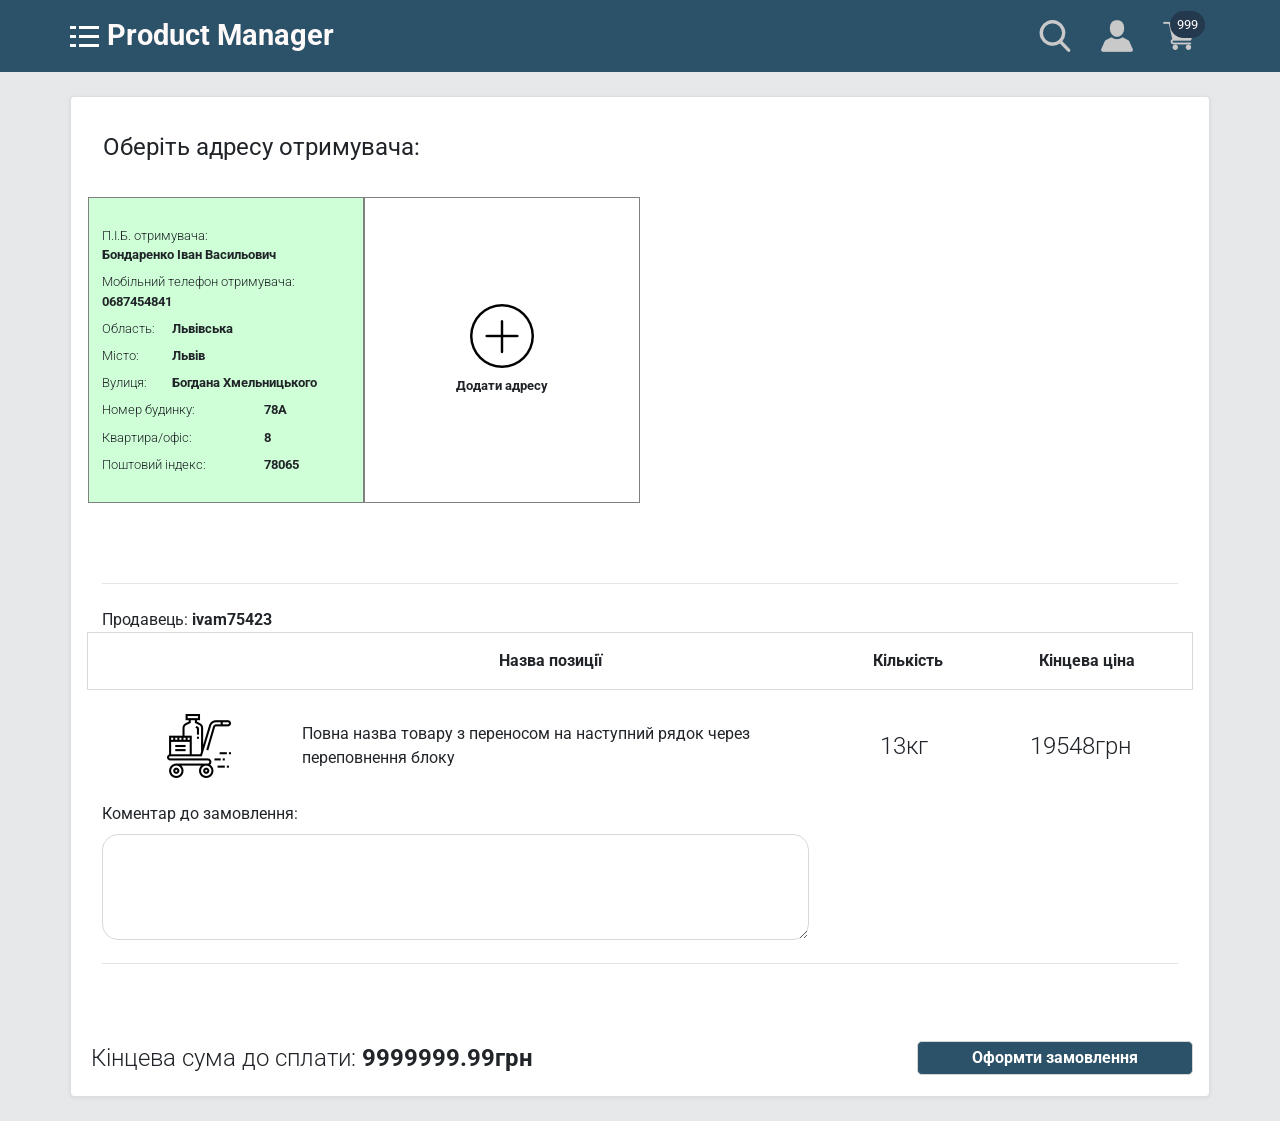
<file: order.html>
<!DOCTYPE html>
<html lang="en">
<head>
    <meta charset="UTF-8">
    <title>Замовлення</title>
    <meta name="theme-color" content="#2c526a">
    <meta name="viewport" content="width=device-width, initial-scale=1, shrink-to-fit=no">
    <link rel="stylesheet" href="css/main.css">
    <link rel="stylesheet" href="https://stackpath.bootstrapcdn.com/bootstrap/4.2.1/css/bootstrap.min.css" integrity="sha384-GJzZqFGwb1QTTN6wy59ffF1BuGJpLSa9DkKMp0DgiMDm4iYMj70gZWKYbI706tWS" crossorigin="anonymous">
    <script src="https://cdnjs.cloudflare.com/ajax/libs/jquery/3.3.1/jquery.js"></script>
    <link href="https://fonts.googleapis.com/css?family=Roboto:300,400,500,700,900&amp;subset=cyrillic,cyrillic-ext,latin-ext" rel="stylesheet">
</head>
<body>
<div class="popup-bg">
    <div class="container">
        <div class="row box mt-sm-5 p-1 align-items-center h-100">
            <div class="col fs-2 pt-2">Адреса</div>
            <div class="col-auto"><img class="close-btn" src="img/cross.png" id="closeAddressFormBtn"></div>
            <div class="col-12 p-4">
                <form class="row" onsubmit="popupFormFadeToggle()">
                    <input type="hidden" id="userId">
                    <div class="col-12 p-1">Інформація про отримувача</div>
                    <div class="col-12 col-sm-6 col-md-4 p-2">
                        <label for="recipient_full_name">П.І.Б. отримувача</label>
                        <input type="text" class="input-2 p-2" id="recipient_full_name" placeholder="П.І.Б.">
                    </div>
                    <div class="col-12 col-sm-6 col-md-4 p-2">
                        <label for="mobileNumber">Номер телефону</label>
                        <input type="tel" class="input-2 p-2" id="mobileNumber">
                    </div>
                    <hr class="w-100">
                    <div class="col-12 p-1">Адресні дані отримувача</div>
                    <div class="col-12 col-sm-6 col-md-4 p-2">
                        <label for="city">Місто</label>
                        <input type="text" class="input-2 p-2" id="city" placeholder="Місто відправки">
                    </div>
                    <div class="col-12 col-sm-6 col-md-4 p-2">
                        <label for="region">Область</label>
                        <input type="text" class="input-2 p-2" id="region" placeholder="Область">
                    </div>
                    <div class="col-12 col-sm-6 col-md-4 p-2">
                        <label for="street">Вулиця</label>
                        <input type="text" class="input-2 p-2" id="street" placeholder="Назва вулиці">
                    </div>
                    <hr class="w-100">
                    <div class="col-12">
                        <div class="row align-items-end">
                            <div class="col-6 col-sm-4 col-md-4 col-xl-3 p-2">
                                <label for="buildingNumber">Номер будинку</label>
                                <input type="text" class="input-2 p-2 text-center" id="buildingNumber">
                            </div>
                            <div class="col-6 col-sm-4 col-md-4 col-xl-3 p-2">
                                <label for="apartmentNumber">Номер квартири / офісу</label>
                                <input type="text" class="input-2 p-2 text-center" id="apartmentNumber">
                            </div>
                            <div class="col-6 col-sm-4 col-md-4 col-xl-3 p-2">
                                <label for="postalCode">Поштовий індекс</label>
                                <input type="text" class="input-2 p-2 text-center" id="postalCode">
                            </div>
                        </div>
                    </div>
                    <div class="col-12 text-center pt-3">
                        <button class="col-12 col-sm-auto submit-btm p-3 p-sm-2 font-weight-bold" type="submit">Зберегти</button>
                    </div>
                </form>
            </div>
        </div>
    </div>
</div>

<header >
    <div class="container-fluid nav-container-bg">
        <nav class="container p-0" id="navPanel">
            <div class="row align-items-center ">
                <div class="col-auto">
                    <div class="row">
                        <div class="col-auto nav-menu-btn pt-1 pb-1" id="menuBtn">
                            <div class="row align-items-center no-gutters">
                                <div class="col-auto">
                                    <div class="menu-dot"></div>
                                    <div class="menu-dot"></div>
                                    <div class="menu-dot"></div>
                                </div>
                                <div class="col-auto mr-2">
                                    <div class="menu-line"></div>
                                    <div class="menu-line"></div>
                                    <div class="menu-line"></div>
                                </div>
                                <div class="col brand-name d-none d-sm-block">Product Manager</div>
                                <div class="col brand-name d-sm-none">PM</div>
                            </div>
                        </div>
                    </div>
                </div>
                <div class="col">
                    <div class="row justify-content-end m-0"  style="flex-wrap: nowrap">
                        <div class="col-auto nav-dropdown">
                            <div class="row nav-dropdown-btn align-items-center">
                                <div class="col-auto">
                                    <img src="img/search.png" alt="">
                                </div>
                            </div>
                        </div>
                        <div class="col-auto nav-dropdown">
                            <div class="row nav-dropdown-btn align-items-center">
                                <div class="col-2">
                                    <img src="img/user_icon_grey.png" alt="">
                                </div>
                            </div>
                            <div class="nav-dropdown-menu user-actions-dropdown mt-2">
                                <div class="row no-gutters">
                                    <a class="col-12 p-2 pl-2" href="menu.html">Моє меню</a>
                                    <hr class="w-100 m-1">
                                    <a class="col-12 p-2 pl-2" href="#">Вийти</a>
                                </div>
                            </div>
                        </div>
                        <div class="col-auto nav-dropdown">
                            <div class="row nav-dropdown-btn align-items-center">
                                <div class="col-2" style="position: absolute; z-index: 1; top: 11px; right: 25px">
                                    <div class="row align-items-center">
                                        <div class="col">
                                            <div class="nav-notifications-count-icon p-1">999</div>
                                        </div>
                                    </div>
                                </div>
                                <div class="col-2">
                                    <img src="img/cart_grey.png" alt="">
                                </div>
                            </div>
                            <div class="nav-dropdown-menu cart-dropdown-menu mt-2">
                                <div class="row m-0">
                                    <div class="col-12">
                                        <div class="row nav-cart-box p-1">
                                            <div class="col">
                                                <div class="row nav-cart-item align-items-center p-3 mt-1 mb-1">
                                                    <div class="col-4 col-sm-2 text-center">
                                                        <img src="img/product-photo.png" alt="">
                                                    </div>
                                                    <div class="col-8 col-sm-10 align-self-center text-center nav-cart-item-text">Апельсин</div>
                                                    <hr class="w-100">
                                                    <div class="col">
                                                        <div class="row cart-item-info">
                                                            <div class="col-6 text-center">32кг</div>
                                                            <div class="col-6 text-center">19548 грн</div>
                                                        </div>
                                                    </div>
                                                </div>
                                            </div>
                                        </div>
                                    </div>
                                    <hr>
                                    <div class="col-12 nav-cart-total-price p-2 mt-2 text-center">Сума: 99999грн</div>
                                    <button class="col-12 nav-go-to-cart-btn p-2 mt-2 text-center" href="cart.html">Перейти у кошик</button>
                                </div>
                            </div>
                        </div>
                    </div>
                </div>
            </div>
        </nav>
    </div>
    <div class="row w-100 position-absolute m-0" id="menu" style="display: none; z-index: 3">
        <div class="container">
            <div class="row">
                <div class="col col-sm-6 col-md-5 col-lg-4 nav-menu col-xl-3">
                    <a href="home.html" class="row p-2">
                        <div class="col-3 text-center">
                            <img src="img/home.png" width="24" height="24">
                        </div>
                        <div class="col pt-1">На головну</div>
                    </a>
                    <div class="row">
                        <div class="col">
                            <div class="row p-2 nav-menu-item">
                                <div class="col-3 text-center">
                                    <img src="img/categories.png" width="24" height="24">
                                </div>
                                <div class="col">Категорії</div>
                            </div>
                            <div class="row">
                                <div class="col menu-item-content-wrapper">
                                    <div class="row" id="categories">
                                        <div class="col-12 category-item">
                                            <div class="row p-2">
                                                <div class="col-3 text-center">
                                                    <img src="img/categories/bakery_icon_grey.png" width="32" height="32">
                                                </div>
                                                <div class="col">Пекарня</div>
                                            </div>
                                            <div class="row">
                                                <div class="col category-item-content-wrapper">
                                                    <div class="row p-2">
                                                        <a class="col-6 subcategory p-1" href="products.html">Хліб</a>
                                                        <a class="col-6 subcategory p-1" href="products.html">Хлібці</a>
                                                        <a class="col-6 subcategory p-1" href="products.html">Булочки</a>
                                                        <a class="col-6 subcategory p-1" href="products.html">Лаваші та коржі</a>
                                                    </div>
                                                </div>
                                            </div>
                                        </div>
                                        <div class="col-12 category-item">
                                            <div class="row p-2">
                                                <div class="col-3 text-center">
                                                    <img src="img/categories/fruits_and_vegetables_grey_icon.png" width="32" height="32">
                                                </div>
                                                <div class="col">Фрукти і овочі</div>
                                            </div>
                                            <div class="row">
                                                <div class="col category-item-content-wrapper">
                                                    <div class="row p-2">
                                                        <a class="col-6 subcategory p-1" href="products.html">Фрукти</a>
                                                        <a class="col-6 subcategory p-1" href="products.html">Овочі</a>
                                                        <a class="col-6 subcategory p-1" href="products.html">Гриби</a>
                                                        <a class="col-6 subcategory p-1" href="products.html">Зелень</a>
                                                        <a class="col-6 subcategory p-1" href="products.html">Сухофрукти</a>
                                                    </div>
                                                </div>
                                            </div>
                                        </div>
                                        <div class="col-12 category-item">
                                            <div class="row p-2">
                                                <div class="col-3 text-center">
                                                    <img src="img/categories/milk_and_eggs_icon_grey.png" width="32" height="32">
                                                </div>
                                                <div class="col">Молоко і яйця</div>
                                            </div>
                                            <div class="row">
                                                <div class="col category-item-content-wrapper">
                                                    <div class="row p-2">
                                                        <a class="col-6 subcategory p-1" href="products.html">Молоко</a>
                                                        <a class="col-6 subcategory p-1" href="products.html">Сир</a>
                                                        <a class="col-6 subcategory p-1" href="products.html">Творог</a>
                                                        <a class="col-6 subcategory p-1" href="products.html">Сметана</a>
                                                        <a class="col-6 subcategory p-1" href="products.html">Йогурт</a>
                                                        <a class="col-6 subcategory p-1" href="products.html">Кисломолочні напої</a>
                                                        <a class="col-6 subcategory p-1" href="products.html">Масло і маргарин</a>
                                                        <a class="col-6 subcategory p-1" href="products.html">Десерти</a>
                                                        <a class="col-6 subcategory p-1" href="products.html">Згущене молоко</a>
                                                        <a class="col-6 subcategory p-1" href="products.html">Яйця</a>
                                                        <a class="col-6 subcategory p-1" href="products.html">Пресовані дріжжі</a>
                                                        <a class="col-6 subcategory p-1" href="products.html">Безлактозна їжа та напої</a>
                                                        <a class="col-6 subcategory p-1" href="products.html">Вершки</a>
                                                    </div>
                                                </div>
                                            </div>
                                        </div>
                                        <div class="col-12 category-item">
                                            <div class="row p-2">
                                                <div class="col-3 text-center">
                                                    <img src="img/categories/meat_icon_greyy.png" width="32" height="32">
                                                </div>
                                                <div class="col">М'ясо, риба, птиця</div>
                                            </div>
                                            <div class="row">
                                                <div class="col category-item-content-wrapper">
                                                    <div class="row p-2">
                                                        <a class="col-6 subcategory p-1" href="products.html">Свіже м'ясо</a>
                                                        <a class="col-6 subcategory p-1" href="products.html">Свіжа риба</a>
                                                        <a class="col-6 subcategory p-1" href="products.html">Ковбаса і сосиски</a>
                                                        <a class="col-6 subcategory p-1" href="products.html">М'ясні делікатеси</a>
                                                        <a class="col-6 subcategory p-1" href="products.html">Приготована риба</a>
                                                        <a class="col-6 subcategory p-1" href="products.html">Морепродукти</a>
                                                        <a class="col-6 subcategory p-1" href="products.html">Суші</a>
                                                    </div>
                                                </div>
                                            </div>
                                        </div>
                                        <div class="col-12 category-item">
                                            <div class="row p-2">
                                                <div class="col-3 text-center">
                                                    <img src="img/categories/sauces_icon_grey.png" width="32" height="32">
                                                </div>
                                                <div class="col">Соуси і спеції</div>
                                            </div>
                                            <div class="row">
                                                <div class="col category-item-content-wrapper">
                                                    <div class="row p-2">
                                                        <a class="col-6 subcategory p-1" href="products.html">Майонез</a>
                                                        <a class="col-6 subcategory p-1" href="products.html">Соус</a>
                                                        <a class="col-6 subcategory p-1" href="products.html">Кетчуп</a>
                                                        <a class="col-6 subcategory p-1" href="products.html">Приправи і спеції</a>
                                                        <a class="col-6 subcategory p-1" href="products.html">Сіль</a>
                                                    </div>
                                                </div>
                                            </div>
                                        </div>
                                        <div class="col-12 category-item">
                                            <div class="row p-2">
                                                <div class="col-3 text-center">
                                                    <img src="img/categories/wheat_icon_grey.png" width="32" height="32">
                                                </div>
                                                <div class="col">Бакалія</div>
                                            </div>
                                            <div class="row">
                                                <div class="col category-item-content-wrapper">
                                                    <div class="row p-2">
                                                        <a class="col-6 subcategory p-1" href="products.html">Макарони</a>
                                                        <a class="col-6 subcategory p-1" href="products.html">Крупа</a>
                                                        <a class="col-6 subcategory p-1" href="products.html">Мука</a>
                                                        <a class="col-6 subcategory p-1" href="products.html">Сухі сніданки</a>
                                                        <a class="col-6 subcategory p-1" href="products.html">Каші і мюслі</a>
                                                        <a class="col-6 subcategory p-1" href="products.html">Їжа швидкого приготування</a>
                                                        <a class="col-6 subcategory p-1" href="products.html">Для випічки і десертів</a>
                                                        <a class="col-6 subcategory p-1" href="products.html">Цукор і цукрозамінники</a>
                                                        <a class="col-6 subcategory p-1" href="products.html">Соєві продукти</a>
                                                        <a class="col-6 subcategory p-1" href="products.html">Все для суші</a>
                                                        <a class="col-6 subcategory p-1" href="products.html">Біодобавки</a>
                                                    </div>
                                                </div>
                                            </div>
                                        </div>
                                    </div>
                                </div>
                            </div>
                        </div>
                    </div>
                </div>
            </div>
        </div>
    </div>
</header>
<main class="container mt-4 mb-4">
    <div class="row box align-items-start p-3">
        <div class="col-12">
            <div class="row">
                <div class="col-12 fs-4 p-3">Оберіть адресу отримувача:</div>
                <div class="col-12 p-3 ">
                    <div class="row address-container" style="flex-wrap: nowrap">
                        <div class="col-10 col-sm-7 col-md-5 col-lg-4 col-xl-3 p-4 address-card selected-address">
                            <div class="row">
                                <div class="col-12 p-1">
                                    <div class="row align-items-center">
                                        <div class="col-12 font-weight-light">П.І.Б. отримувача:</div>
                                        <div class="col-12 font-weight-bold">Бондаренко Іван Васильович</div>
                                    </div>
                                </div>
                                <div class="col-12 p-1">
                                    <div class="row align-items-center">
                                        <div class="col-12 font-weight-light">Мобільний телефон отримувача:</div>
                                        <div class="col-12 font-weight-bold">0687454841</div>
                                    </div>
                                </div>
                                <div class="col-12 p-1">
                                    <div class="row align-items-center">
                                        <div class="col-3 font-weight-light">Область:</div>
                                        <div class="col-9 font-weight-bold">Львівська</div>
                                    </div>
                                </div>
                                <div class="col-12 p-1">
                                    <div class="row align-items-center">
                                        <div class="col-3 font-weight-light">Місто:</div>
                                        <div class="col-9 font-weight-bold">Львів</div>
                                    </div>
                                </div>
                                <div class="col-12 p-1">
                                    <div class="row align-items-center">
                                        <div class="col-3 font-weight-light">Вулиця:</div>
                                        <div class="col-9 font-weight-bold">Богдана Хмельницького</div>
                                    </div>
                                </div>
                                <div class="col-12 p-1">
                                    <div class="row align-items-center">
                                        <div class="col-7 font-weight-light">Номер будинку:</div>
                                        <div class="col-5 font-weight-bold">78А</div>
                                    </div>
                                </div>
                                <div class="col-12 p-1">
                                    <div class="row align-items-center">
                                        <div class="col-7 font-weight-light">Квартира/офіс:</div>
                                        <div class="col-5 font-weight-bold">8</div>
                                    </div>
                                </div>
                                <div class="col-12 p-1">
                                    <div class="row align-items-center">
                                        <div class="col-7 font-weight-light">Поштовий індекс:</div>
                                        <div class="col-5 font-weight-bold">78065</div>
                                    </div>
                                </div>
                            </div>
                        </div>
                        <div class="col-10 col-sm-7 col-md-5 col-lg-4 col-xl-3 address-card text-center add-address-btn" id="addAddressBtn">
                            <div class="row justify-content-center h-100 align-items-center">
                                <div class="col-12">
                                    <div class="row">
                                        <div class="col-12"><img src="img/plus.png"></div>
                                        <div class="col-12 mt-2 font-weight-bold">Додати адресу</div>
                                    </div>
                                </div>
                            </div>
                        </div>
                    </div>
                </div>
            </div>
        </div>
        <div class="col-12">
            <div class="w-100 pt-5 pb-2"><hr></div>
            <div class="row">
                <div class="col">Продавець: <span class="font-weight-bold">ivam75423</span> </div>
            </div>
            <div class="row p-3 d-none d-md-flex border-box-1">
                <div class="col-6 offset-2 text-center font-weight-bold">Назва позиції</div>
                <div class="col-2 text-center font-weight-bold">Кількість</div>
                <div class="col-2 text-center font-weight-bold">Кінцева ціна</div>
            </div>
            <div class="row p-2">
                <div class="col-12">
                    <div class="row p-3 align-items-center">
                        <div class="col-2 text-center">
                            <img src="img/test/product.png" width="64" height="64">
                        </div>
                        <div class="col-10 col-md-6">Повна назва товару з переносом на наступний рядок через переповнення блоку</div>
                        <hr class="w-100 d-md-none">
                        <div class="col-6 col-md-2">
                            <div class="row justify-content-center align-items-center">
                                <div class="col-12 col-sm-8 col-md-auto text-center">
                                    <div class="row no-gutters justify-content-center font-weight-light fs-4">
                                        <div class="col-auto text-center text-sm-left">13</div>
                                        <div class="col-auto text-center text-sm-left">кг</div>
                                    </div>
                                </div>
                                <label class="col-12 col-sm-4 d-md-none pt-2 text-center order-sm-first font-weight-bold">кількість</label>
                            </div>
                        </div>
                        <div class="col-6 col-md-2">
                            <div class="row justify-content-center align-items-center">
                                <div class="col-12 col-sm-auto text-center fs-4 text-sm-left font-weight-light">19548грн</div>
                                <label class="col-12 col-sm-auto d-md-none pt-2 text-center order-sm-first font-weight-bold">ціна</label>
                            </div>
                        </div>
                    </div>
                </div>
            </div>
            <div class="row">
                <div class="col-12 col-sm-8">
                    <label for="commentArea">Коментар до замовлення:</label>
                    <textarea class="input-2 p-3" id="commentArea" rows="3"></textarea>
                </div>
            </div>
        </div>
        <div class="col-12">
            <hr class="w-100 pt-5 pb-2">
            <div class="row align-items-center">
                <div class="col-12 col-sm-7 col-lg-9 fs-4 font-weight-light p-1 text-center text-sm-left">Кінцева сума до сплати:
                    <span class="font-weight-bold">9999999.99грн</span>
                </div>
                <button class="col-12 col-sm-5 col-lg-3 submit-btm p-3 p-sm-1 font-weight-bold" type="submit">Оформти замовлення</button>
            </div>
        </div>
    </div>
</main>

<script>
    $(window).bind("beforeunload", function () {
        return true;
    })
</script>
<script src="js/main.js"></script>
<script src="https://cdnjs.cloudflare.com/ajax/libs/popper.js/1.14.6/umd/popper.min.js" integrity="sha384-wHAiFfRlMFy6i5SRaxvfOCifBUQy1xHdJ/yoi7FRNXMRBu5WHdZYu1hA6ZOblgut" crossorigin="anonymous"></script>
<script src="https://stackpath.bootstrapcdn.com/bootstrap/4.2.1/js/bootstrap.min.js" integrity="sha384-B0UglyR+jN6CkvvICOB2joaf5I4l3gm9GU6Hc1og6Ls7i6U/mkkaduKaBhlAXv9k" crossorigin="anonymous"></script>
</body>
</html>
</file>
<file: styles.92b0520910d05b690409.css>
body,html{margin:0;padding:0;font-family:Open Sans,serif}body::-webkit-scrollbar,div::-webkit-scrollbar{width:10px}body::-webkit-scrollbar-track,div::-webkit-scrollbar-track{background:#6c688c}body::-webkit-scrollbar-thumb,div::-webkit-scrollbar-thumb{background:#1f1f29;width:10px}.section-container{max-width:1200px;margin:0 auto}@font-face{font-family:Open Sans;font-style:normal;font-weight:300;src:local("Open Sans Light"),local("OpenSans-Light"),url(open-sans-v18-latin_cyrillic-300.13b68eee26b9090788e9.woff2) format("woff2"),url(open-sans-v18-latin_cyrillic-300.0b7d2162b7c33a243694.woff) format("woff")}@font-face{font-family:Open Sans;font-style:normal;font-weight:400;src:local("Open Sans Regular"),local("OpenSans-Regular"),url(open-sans-v18-latin_cyrillic-regular.9e49b964c26c32c70d1a.woff2) format("woff2"),url(open-sans-v18-latin_cyrillic-regular.792c25544581795907b8.woff) format("woff")}@font-face{font-family:Open Sans;font-style:normal;font-weight:800;src:local("Open Sans ExtraBold"),local("OpenSans-ExtraBold"),url(open-sans-v18-latin_cyrillic-800.04f587376bb03abd0fa5.woff2) format("woff2"),url(open-sans-v18-latin_cyrillic-800.5cbf795cf02548c9e8e3.woff) format("woff")}
</file>
<file: css/main.css>
html > body {
  padding: 0;
  margin: 0;
  font-family: "Roboto", serif;
  background: #e7e8e9; }

/*-- Navigation bar, dropdown menus and buttons --*/
/* the nav bar background and text color */
.nav-container-bg {
  background: #2c526a;
  color: snow; }

.nav-menu-btn {
  color: snow; }
  .nav-menu-btn:hover {
    cursor: pointer;
    -moz-user-select: none;
    -webkit-user-select: none; }

/* this class is used in js */
.nav-menu-item:hover {
  background: #2c526a; }
.nav-menu-item:active {
  background: #2c526a;
  transition: 0ms; }
  .nav-menu-item:active:after {
    transition: 150ms; }

/* alternative for :active, used in js */
.menu-item-active {
  background: #2c526a; }

/* div with this style is used for toggling visibility of its content, used in js*/
.menu-item-content-wrapper {
  display: none; }

/* menu in the nav bar with categories and other options */
.nav-menu {
  color: white;
  background: #2e333f;
  -moz-user-select: none;
  -webkit-user-select: none; }
  .nav-menu a {
    color: inherit; }
    .nav-menu a:hover {
      text-decoration: none;
      color: inherit; }

/* size for cart */
.nav-cart-box {
  max-height: 350px;
  overflow-y: auto; }

.nav-cart-item {
  color: black;
  border: 1px solid #d6d6d6;
  border-radius: 12px;
  background: white; }
  .nav-cart-item img {
    height: 50px;
    width: 50px; }

.nav-cart-item-text {
  font-size: 1.3em;
  font-weight: 500; }

.nav-cart-item-price {
  font-weight: 300;
  font-size: 0.7em; }

/* font size for nav bar items (menus etc.) */
.nav-item {
  font-size: 0.8em;
  overflow: hidden; }

.nav-dropdown {
  color: snow;
  padding-top: 20px;
  padding-bottom: 20px; }
  .nav-dropdown:hover {
    background-color: #1c2939;
    cursor: pointer;
    -moz-user-select: none;
    -webkit-user-select: none; }

/* dropdown menu style */
.nav-dropdown-menu {
  position: absolute;
  left: auto;
  top: 64px;
  right: 0;
  background: white;
  z-index: 99;
  display: none;
  box-shadow: #dbdfe2 0 1px 2px 0, #dbdfe2 0 1px 3px 1px; }
  .nav-dropdown-menu a {
    text-decoration: none;
    color: black;
    font-size: 1.2em; }
    .nav-dropdown-menu a:hover {
      color: white;
      text-decoration: none;
      background: #2c526a; }

.nav-go-to-cart-btn {
  transition: all 300ms;
  color: white;
  background: #2c526a;
  border: 1px solid #d6d6d6;
  border-radius: 0 0 12px 12px; }
  .nav-go-to-cart-btn:hover {
    color: white;
    border: 0;
    cursor: pointer; }

.nav-cart-total-price {
  background: white;
  font-weight: bold;
  font-size: 1em;
  color: black; }

/* style for measurement units font */
.nav-cart-m-unit {
  font-weight: 300;
  font-size: 0.7em; }

.nav-notifications-count-icon {
  text-align: center;
  margin: 0 auto;
  width: 35px;
  font-size: 0.8em;
  background: #25394e;
  border-radius: 50px; }

/*-- categories menu  --*/
/* div with this style contains subcategories, used in js */
.category-item-content-wrapper {
  background: #2e3554;
  display: none;
  -webkit-box-shadow: inset 0 1px 11px 0 rgba(0, 0, 0, 0.75);
  -moz-box-shadow: inset 0 1px 11px 0 rgba(0, 0, 0, 0.75);
  box-shadow: inset 0 1px 11px 0 rgba(0, 0, 0, 0.75); }

/* style of the category */
.category-item {
  background: #3d4454; }
  .category-item:hover {
    background: #2e3554; }

.category-item-active {
  background: #2e3554; }

#categoriesList {
  background: #d9d9d9; }

.category-card {
  font-size: 1.3em;
  color: #3d4454;
  border: 1px solid #4b537d;
  transition: 300ms; }
  .category-card:hover {
    text-decoration: none;
    transition: 300ms;
    color: #3d4454;
    background: #cac7ca;
    cursor: pointer;
    user-select: none; }
  .category-card img {
    height: 64px;
    width: 64px; }

.subcategory {
  font-size: 0.9em;
  color: inherit; }
  .subcategory:hover {
    color: inherit; }

/* style which is used in js for toggling dropdown menu visibility */
.nav-dropdown-btn img {
  height: 32px;
  width: 32px; }

/*-- Product and product card styles --*/
.product-card {
  border: 1px solid transparent;
  transition: 150ms;
  display: flex; }
  .product-card:hover {
    border: 1px solid #bbbbbb; }

/* size for image inside all product cards */
.product-picture {
  width: 128px;
  height: 128px; }

.price-currency {
  font-size: 0.7em; }

.to-cart-segment {
  color: white;
  background: green; }
  .to-cart-segment:hover {
    cursor: pointer; }

.price-box {
  background: #ededed;
  border-radius: 6px 6px 0 0; }

.product-name {
  text-wrap: none;
  font-weight: 500;
  font-size: 1em; }

.cart-dropdown-menu {
  border-radius: 0 0 12px 12px; }

/*-- media --*/
/* Bootstrap xs breakpoint */
@media all and (min-width: 0px) {
  .to-cart-segment {
    border-radius: 0 0 6px 6px; }

  .price-box {
    border-radius: 6px 6px 0 0; }

  /* color for <a> on xs size of screens */
  .order-info-a {
    background: #2c526a;
    color: snow;
    text-align: center; }
    .order-info-a:hover {
      text-decoration: none;
      color: snow; }

  /* size of the cart dropdown menu */
  .cart-dropdown-menu {
    padding: 0;
    margin: 0;
    width: 240px; }

  /* size for the user actions dropdown menu */
  .user-actions-dropdown {
    width: 300%; } }
@media all and (min-width: 376px) {
  .cart-dropdown-menu {
    padding: 0;
    margin: 0;
    width: 378px; } }
/*Bootstrap sm (small) breakpoint */
@media all and (min-width: 576px) {
  .user-actions-dropdown {
    width: 300%; }

  .cart-dropdown-menu {
    width: 360px; }

  .to-cart-segment {
    border-radius: 0 6px 6px 0; }

  .price-box {
    border-radius: 6px 0 0 6px; }

  .order-info-a {
    background: transparent;
    color: black;
    text-align: center; }
    .order-info-a:hover {
      text-decoration: #2c526a;
      color: #2c526a; } }
/*-- styles for <a (links)> --*/
.link-1 {
  color: black; }

.link-1:hover {
  color: black; }

/*-- other --*/
/* style which is used in all containers, in which contains all content of the pages */
.box {
  background: white;
  border: 1px solid #DBDFE2;
  border-radius: 4px;
  box-shadow: #dbdfe2 0 1px 2px 0, #dbdfe2 0 1px 3px 1px; }

.submit-btm {
  background: #2c526a;
  color: white;
  border-radius: 0.3em;
  border: 1px solid #d6d6d6; }
  .submit-btm:hover {
    color: white;
    cursor: pointer; }

.close-btn:hover {
  cursor: pointer; }

/* background of the popup menu such as "new address" menu */
.popup-bg {
  display: none;
  z-index: 3;
  background-color: rgba(0, 0, 0, 0.5);
  overflow: hidden;
  position: absolute;
  top: 0;
  bottom: 0;
  left: 0;
  right: 0; }

.sum-box {
  background: rgba(0, 128, 0, 0.84);
  color: white;
  display: none;
  word-wrap: break-word;
  border-radius: 6px; }

.img-autosize {
  max-width: 100%;
  height: auto;
  width: auto\9;
  /* ie8 */ }

/*-- main menu styles --*/
.main-menu-item {
  color: black;
  -moz-user-select: none;
  -webkit-user-select: none; }
  .main-menu-item:hover {
    text-decoration: none;
    color: black; }

.main-menu-tab {
  background: white;
  border: 1px solid #c8c8c8;
  border-radius: 8px 8px 0 0; }

.main-menu-item-content {
  display: none; }

.selected-item {
  background: #2c526a;
  color: snow; }
  .selected-item:hover {
    color: snow; }

/* actions such as: remove, edit product */
.product-action-button {
  border: 1px solid #c0c0c0;
  border-radius: 7px; }
  .product-action-button:hover {
    cursor: pointer;
    border-radius: 8px;
    -moz-user-select: none;
    -webkit-user-select: none;
    background: rgba(74, 49, 148, 0.37); }

/* class contains id of all segments of main menu */
#myActiveOrders, #myOrdersHistory, #receivedActiveOrders, #receivedOrdersHistory {
  display: none; }

.warning-box-1 {
  background: #ff7b36; }

/*-- inputs --*/
.input-1 {
  outline: none;
  border-radius: 7px;
  border: 1px solid #d9d9d9; }
  .input-1:focus {
    box-shadow: 0 0 20px 1px #d1d1d1; }

.input-2 {
  width: 100%;
  outline: none;
  border-radius: 1em;
  border: 1px solid #d9d9d9;
  transition: 150ms; }
  .input-2:focus {
    transition: 150ms;
    box-shadow: 0 0 5px 1px #2c526a; }

/*-- background and border wor table headers cells --*/
.th-box {
  background: #dfdfdf;
  border: 1px solid #888888; }

.border-box-1 {
  border: 1px solid #d9d9d9; }

/*address cards, containers and buttons*/
/* container which contains address cards */
.address-container {
  overflow-x: auto;
  overflow-y: hidden;
  flex-wrap: nowrap;
  font-size: 0.8em; }

.selected-address {
  border: 0 transparent;
  background: rgba(112, 255, 137, 0.34); }

.address-card {
  border: 1px solid grey; }

.add-address-btn:hover {
  background: #eeeeee; }

/*-- scroll bar styles --*/
::-webkit-scrollbar {
  width: 10px;
  height: 10px; }

/* Track */
::-webkit-scrollbar-track {
  box-shadow: inset 0 0 5px #b8b8b8;
  border-radius: 10px; }

/* Handle */
::-webkit-scrollbar-thumb {
  background: #2c526a;
  border-radius: 10px; }

/* Handle on hover */
::-webkit-scrollbar-thumb:hover {
  background: #2c526a; }

/*-- font sizes --*/
.fs-1 {
  font-size: 3em; }

.fs-2 {
  font-size: 2.5em; }

.fs-3 {
  font-size: 2em; }

.fs-4 {
  font-size: 1.5em; }

.fs-5 {
  font-size: 1em; }

.fs-6 {
  font-size: 0.5em; }

/*-- footer --*/
.footer {
  background: #393e4b; }

.footer-project-label {
  color: #b6b6b6; }

/*-- filters --*/
.filters-button {
  background: #ffe4a8; }

.checkbox-container {
  display: block;
  position: relative;
  padding-left: 35px;
  padding-top: 2px;
  margin: 5px;
  cursor: pointer;
  font-size: 1em;
  -webkit-user-select: none;
  -moz-user-select: none;
  -ms-user-select: none;
  user-select: none; }

.checkbox-container input {
  position: absolute;
  opacity: 0;
  cursor: pointer;
  height: 0;
  width: 0; }

.checkmark {
  border-radius: 5px;
  position: absolute;
  top: 0;
  left: 0;
  height: 25px;
  width: 25px;
  background-color: #eee;
  border: 2px solid transparent; }

.checkmark:hover {
  transition: 150ms;
  border: 2px solid #2c526a; }

/* When the checkbox is checked, add a background */
.checkbox-container input:checked ~ .checkmark {
  background: #2c526a; }

/* Create the indicator (hidden when not checked) */
.checkmark:after {
  content: "";
  position: absolute;
  display: none; }

/* Show the checkmark when checked */
.checkbox-container input:checked ~ .checkmark:after {
  display: block; }

/* Style the indicator */
.checkbox-container .checkmark:after {
  left: 8px;
  top: 6px;
  width: 5px;
  height: 10px;
  border: solid white;
  border-width: 0 3px 3px 0;
  -webkit-transform: rotate(45deg);
  -ms-transform: rotate(45deg);
  transform: rotate(45deg); }

/*order*/
.order-box {
  border: 1px solid #d9d9d9;
  border-radius: 6px; }

.menu-dot {
  width: 6px;
  height: 3px;
  background-color: white;
  margin: 6px 3px 6px 0; }

.menu-line {
  width: 20px;
  height: 3px;
  background-color: white;
  margin: 6px 0; }

.brand-name {
  font-size: 1.8em;
  font-weight: bold; }
</file>
